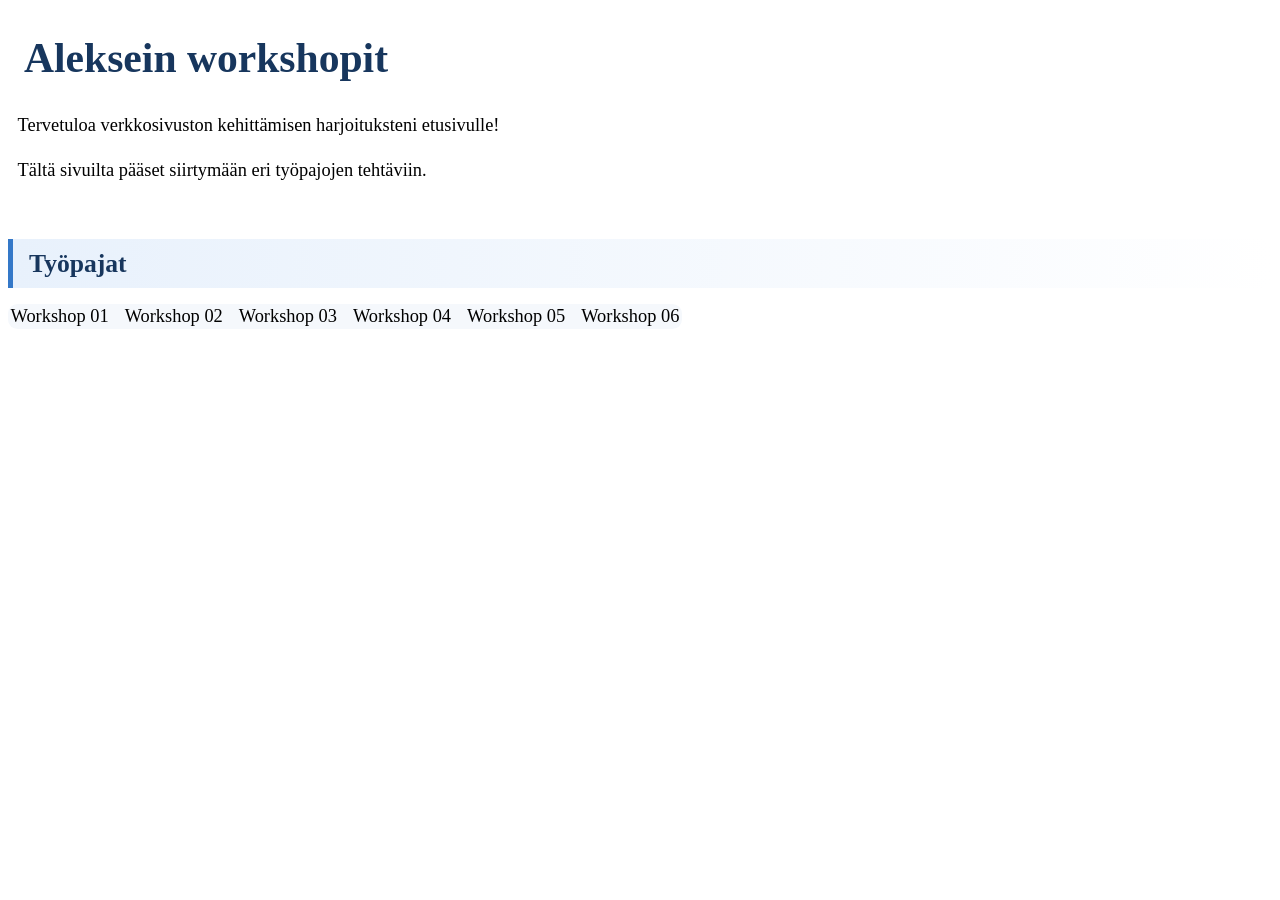
<file: index.html>
<!DOCTYPE html>
<html lang="fi">
<head>
    <meta charset="UTF-8">
    <meta name="viewport" content="width=device-width, initial-scale=1.0">
    <title>Aleksein | Workshopit</title>
    <link rel="icon" type="image/png" href="/img/favicon.png">
    <link rel="stylesheet" href="style.css">
</head>
<body>
    <h1>Aleksein workshopit</h1>
    <p>Tervetuloa verkkosivuston kehittämisen harjoituksteni etusivulle!</p>
    <p>Tältä sivuilta pääset siirtymään eri työpajojen tehtäviin.</p>
    <br>
    <h2>Työpajat</h2>
    <ul>
        <li><a href="/websivusto_kehittaminen_syksy2026/WS_01/index.html">Workshop 01</a></li>
        <li><a href="/websivusto_kehittaminen_syksy2026/WS_02/index.html">Workshop 02</a></li>
        <li><a href="/websivusto_kehittaminen_syksy2026/WS_03/index.html">Workshop 03</a></li>
        <li><a href="/websivusto_kehittaminen_syksy2026/WS_04/index.html">Workshop 04</a></li>
        <li><a href="/websivusto_kehittaminen_syksy2026/WS_05">Workshop 05</a></li>
        <li><a href="/websivusto_kehittaminen_syksy2026/WS_06">Workshop 06</a></li>
    </ul>
</body>
</html>
</file>
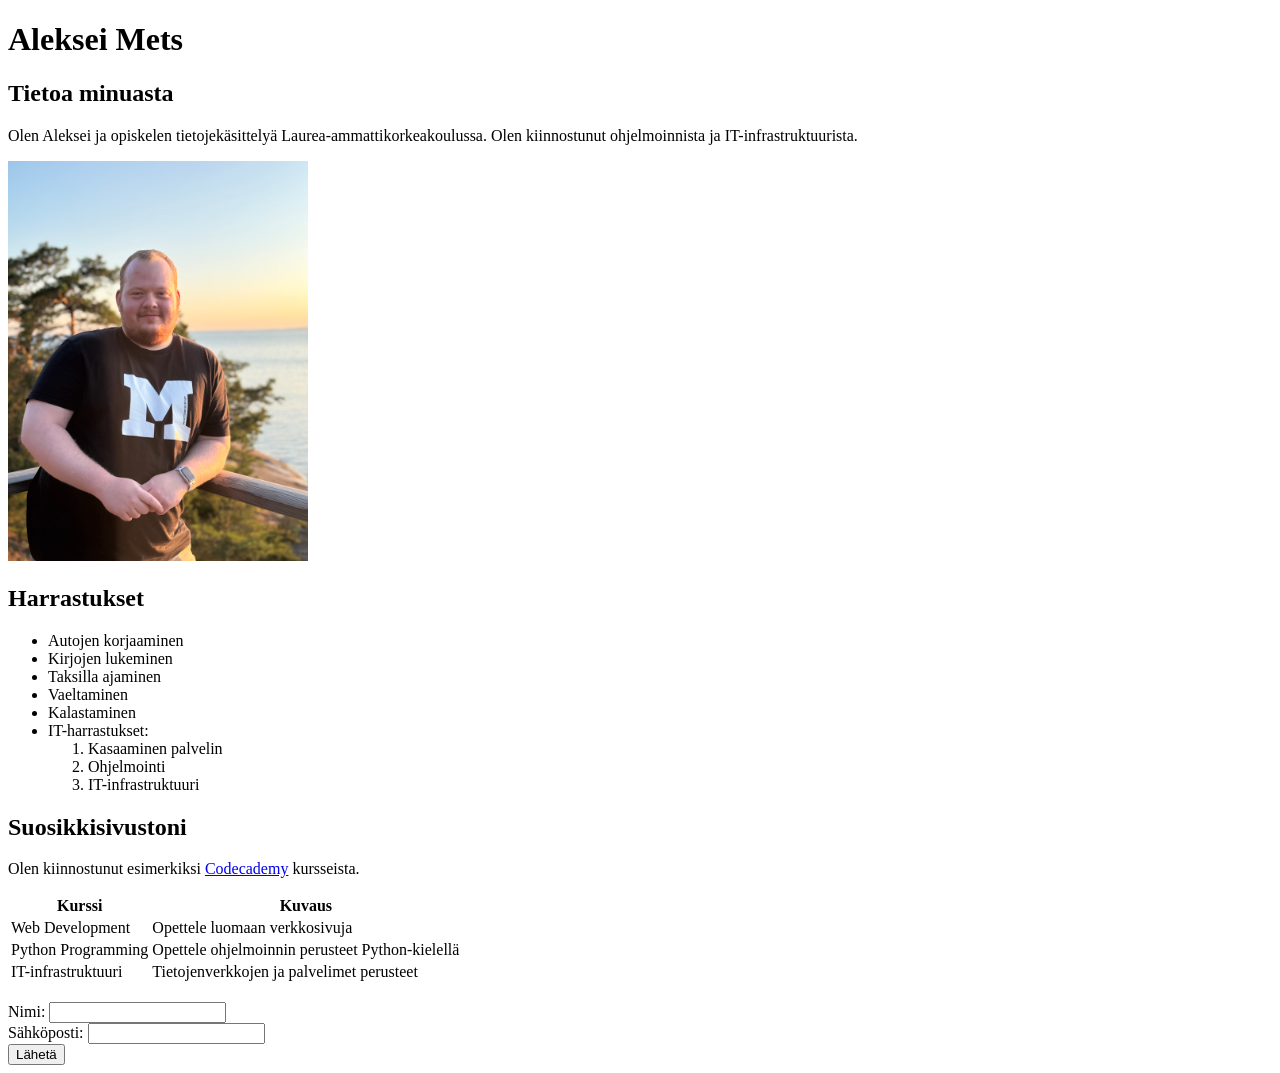
<file: WS_01/index.html>
<!DOCTYPE html>
<html lang="fi">
<head>
    <meta charset="UTF-8">
    <meta name="viewport" content="width=device-width, initial-scale=1.0">
    <title>Aleksei | Verkkoprojektit</title>
    <link rel="icon" type="image/png" href="../img/favicon.png">
</head>
<body>
    <h1>Aleksei Mets</h1>
    <h2>Tietoa minuasta</h2>
    <p>Olen Aleksei ja opiskelen tietojekäsittelyä Laurea-ammattikorkeakoulussa. Olen kiinnostunut ohjelmoinnista ja IT-infrastruktuurista.</p>
    <img src="../img/aboutme.jpg" alt="Kuva minusta" width="300">
    <h2>Harrastukset</h2>
    <ul>
        <li>Autojen korjaaminen</li>
        <li>Kirjojen lukeminen</li>
        <li>Taksilla ajaminen</li>
        <li>Vaeltaminen</li>
        <li>Kalastaminen</li>
        <li>IT-harrastukset:</li>
        <ol>
            <li>Kasaaminen palvelin</li>
            <li>Ohjelmointi</li>
            <li>IT-infrastruktuuri</li>
        </ol>
    </ul>

    <h2>Suosikkisivustoni</h2>
    <p>Olen kiinnostunut esimerkiksi <a href="https://www.codecademy.com/">Codecademy</a> kursseista.</p>

    <table>
        <tr>
            <th>Kurssi</th>
            <th>Kuvaus</th>
        </tr>
        <tr>
            <td>Web Development</td>
            <td>Opettele luomaan verkkosivuja</td>
        </tr>
        <tr>
            <td>Python Programming</td>
            <td>Opettele ohjelmoinnin perusteet Python-kielellä</td>
        </tr>
        <tr>
            <td>IT-infrastruktuuri</td>
            <td>Tietojenverkkojen ja palvelimet perusteet</td>
        </tr>
    </table>
    <br>
    <form>
        <label for="name">Nimi:</label>
        <input type="text" id="name" name="name">
        <br>
        <label for="email">Sähköposti:</label>
        <input type="email" id="email" name="email" pattern="[a-z0-9._%+-]+@[a-z0-9.-]+\.[a-z]{2,}$" title="Syötä sähköpostiosoite" required>
        <br>
        <input type="submit" value="Lähetä">
    </form>
</body>
</html>
</file>
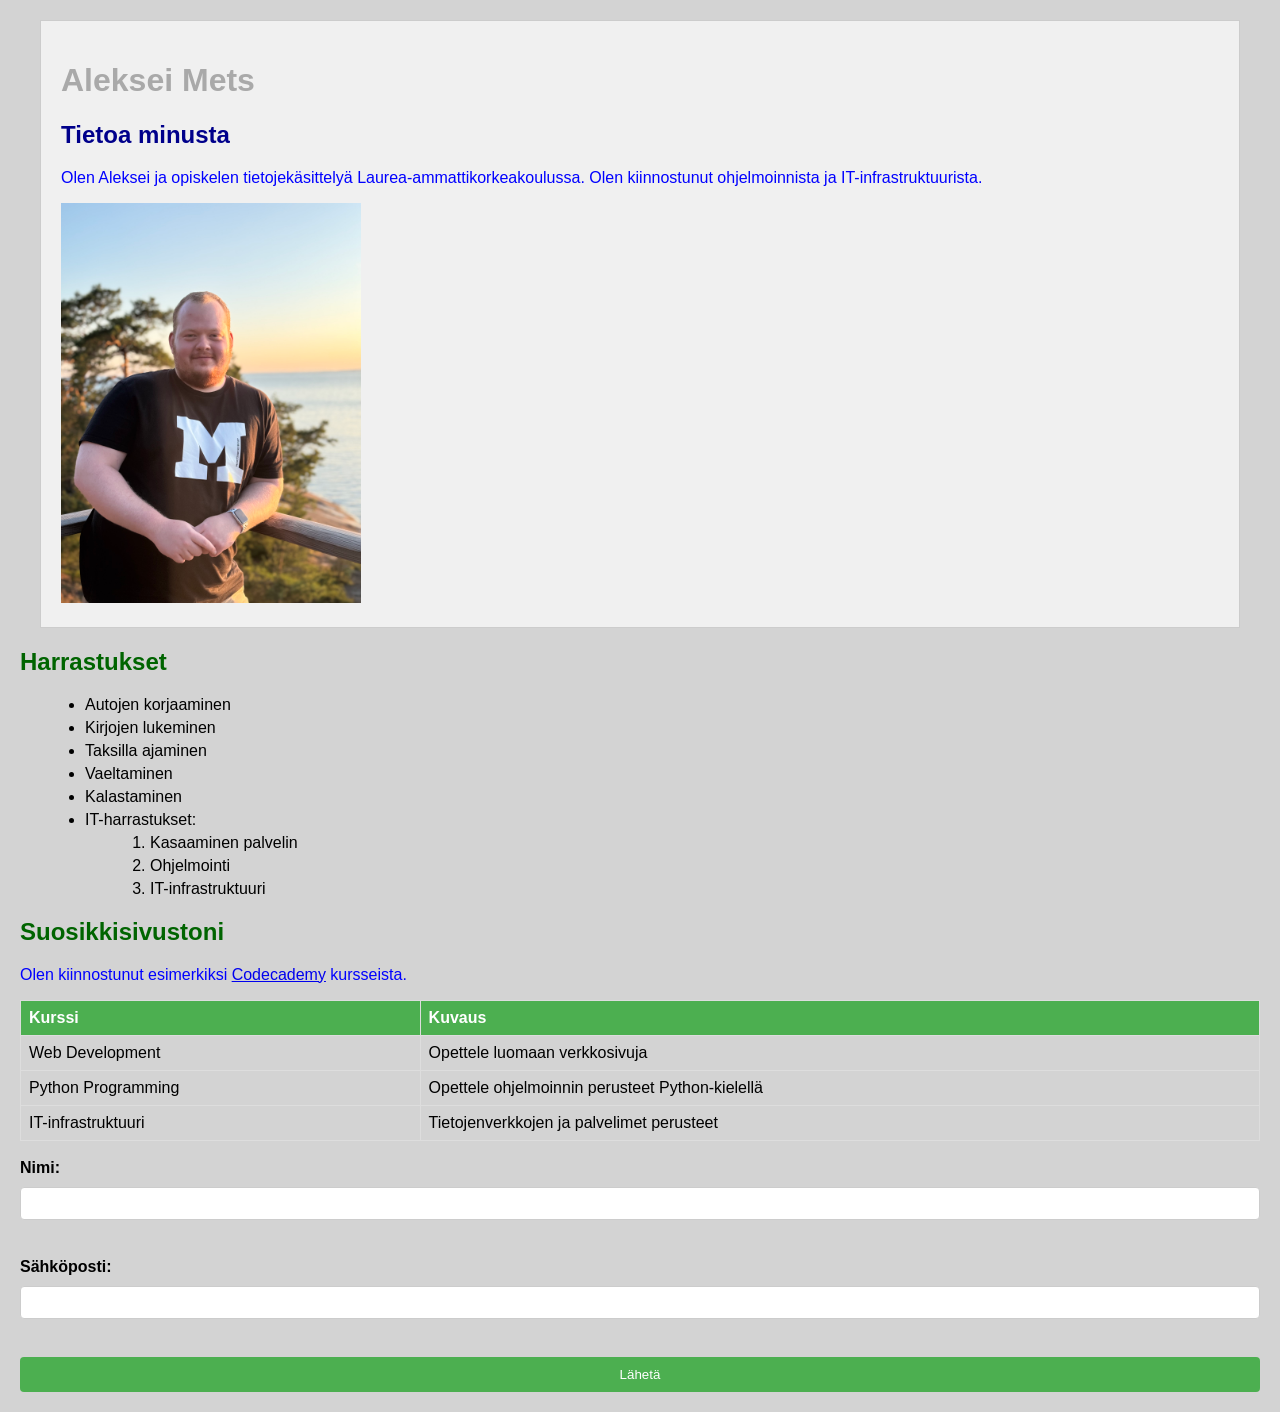
<file: WS_02/index.html>
<!DOCTYPE html>
<html lang="fi">
<head>
    <meta charset="UTF-8">
    <meta name="viewport" content="width=device-width, initial-scale=1.0">
    <title>Aleksei | Verkkoprojektit</title>
    <link rel="icon" type="image/png" href="../img/favicon.png">
    <link rel="stylesheet" href="style.css"> <!-- CSS-tiedosto -->
    <style>
        body {
            font-family: Arial, sans-serif;
            margin: 20px;
            background-color: lightgray;
        }
        h1 {
            color: darkgray;
            font-size: 2em;
        }
        h2 {
            color: darkgreen;
        }
        p {
            font-size: 16px;
            color: blue;
        }
        ul, ol {
            margin-left: 25px;
        }
        li {
            margin-bottom: 5px;
        }
        </style>
</head>
<body>
    <div class="content-box">
        <h1>Aleksei Mets</h1>
        <h2 style="color: darkblue">Tietoa minusta</h2> <!-- Inline CSS lisätty otsikon värin muuttamiseksi -->
        <p>Olen Aleksei ja opiskelen tietojekäsittelyä Laurea-ammattikorkeakoulussa. Olen kiinnostunut ohjelmoinnista ja IT-infrastruktuurista.</p>
        <img src="../img/aboutme.jpg" alt="Kuva minusta" width="300">
    </div>
    <h2>Harrastukset</h2>
    <ul>
        <li>Autojen korjaaminen</li>
        <li>Kirjojen lukeminen</li>
        <li>Taksilla ajaminen</li>
        <li>Vaeltaminen</li>
        <li>Kalastaminen</li>
        <li>IT-harrastukset:</li>
        <ol>
            <li>Kasaaminen palvelin</li>
            <li>Ohjelmointi</li>
            <li>IT-infrastruktuuri</li>
        </ol>
    </ul>

    <h2>Suosikkisivustoni</h2>
    <p>Olen kiinnostunut esimerkiksi <a href="https://www.codecademy.com/">Codecademy</a> kursseista.</p>

    <table>
        <tr>
            <th>Kurssi</th>
            <th class="kuvaus">Kuvaus</th>
        </tr>
        <tr>
            <td>Web Development</td>
            <td>Opettele luomaan verkkosivuja</td>
        </tr>
        <tr>
            <td>Python Programming</td>
            <td>Opettele ohjelmoinnin perusteet Python-kielellä</td>
        </tr>
        <tr>
            <td>IT-infrastruktuuri</td>
            <td>Tietojenverkkojen ja palvelimet perusteet</td>
        </tr>
    </table>
    <br>
    <form>
        <label for="name">Nimi:</label>
        <input type="text" id="name" name="name">
        <br>
        <label for="email">Sähköposti:</label>
        <input type="email" id="email" name="email" pattern="[a-z0-9._%+-]+@[a-z0-9.-]+\.[a-z]{2,}$" title="Syötä sähköpostiosoite" required>
        <br>
        <input type="submit" value="Lähetä">
    </form>
</body>
</html>
</file>
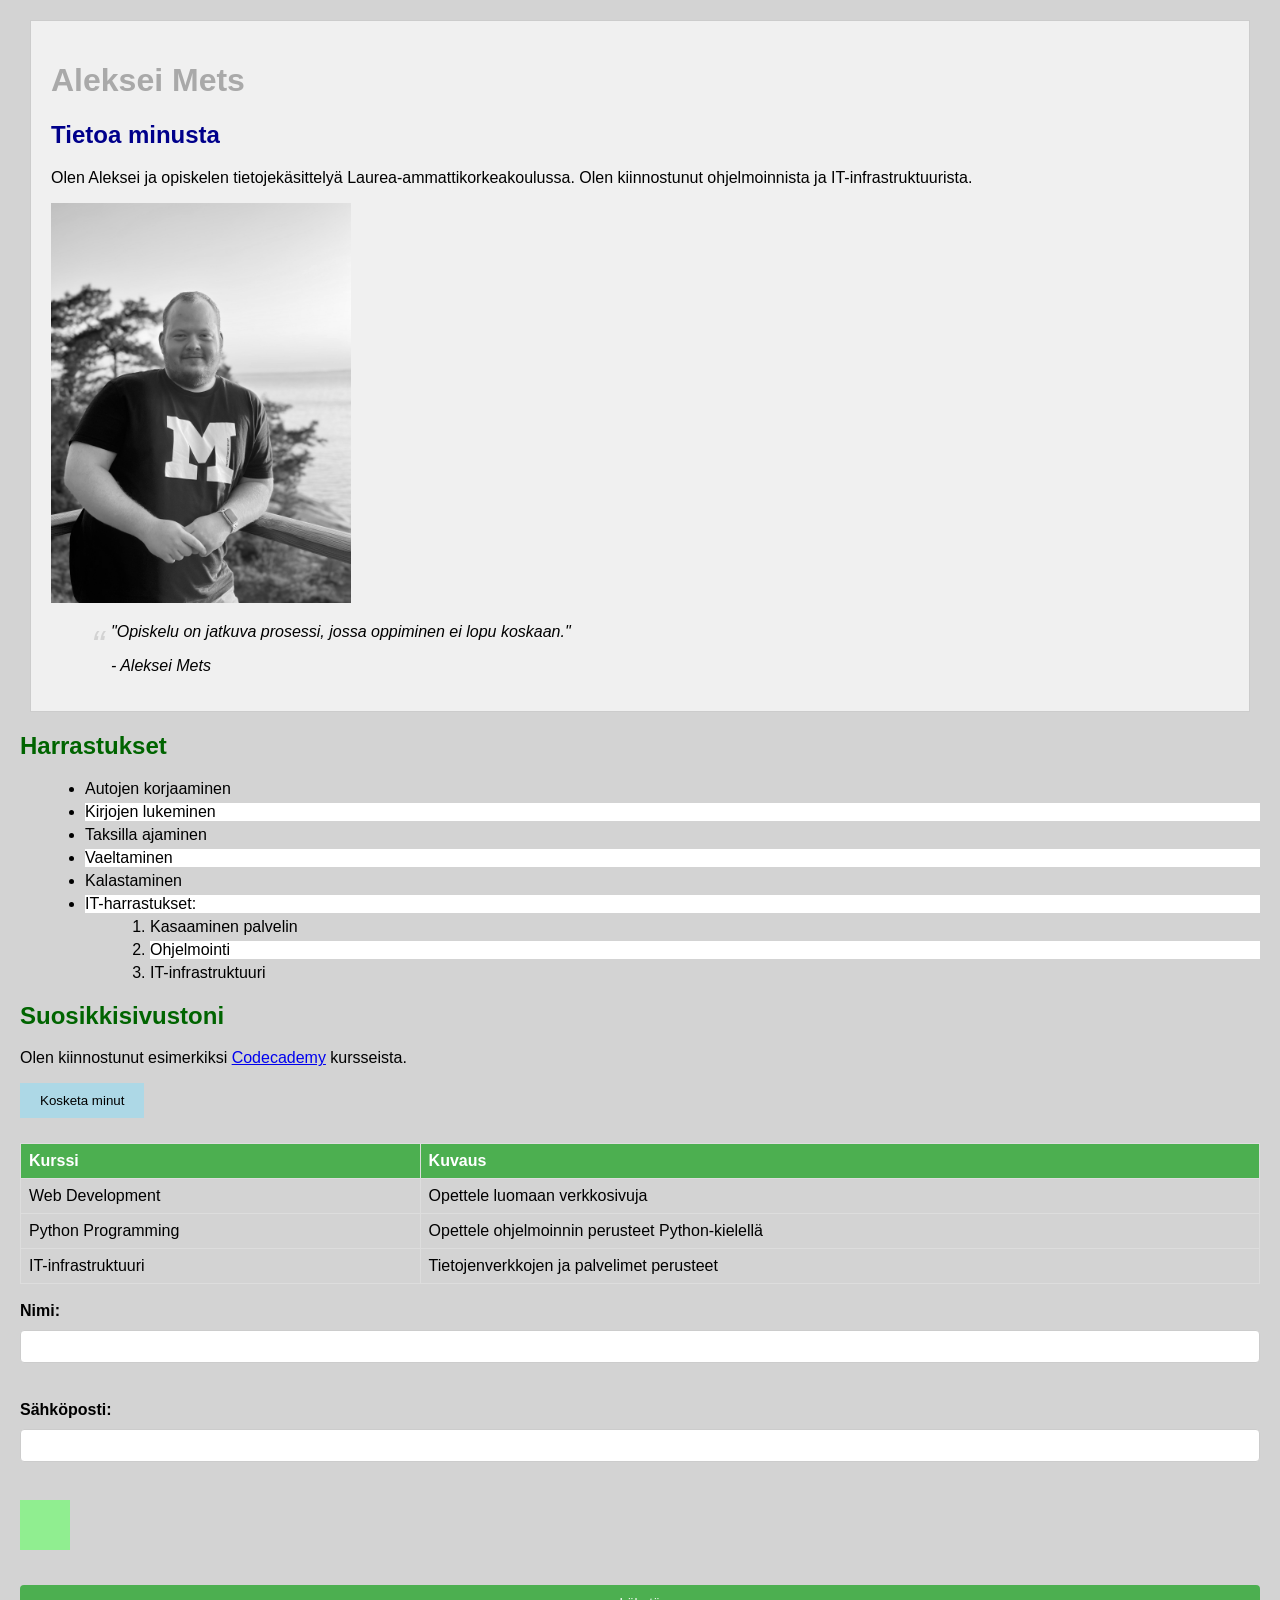
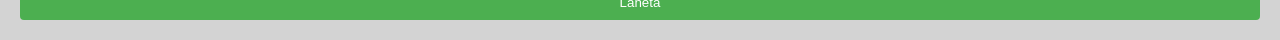
<file: WS_03/index.html>
<!DOCTYPE html>
<html lang="fi">
<head>
    <meta charset="UTF-8">
    <meta name="viewport" content="width=device-width, initial-scale=1.0">
    <title>Aleksei | Verkkoprojektit</title>
    <link rel="icon" type="image/png" href="../img/favicon.png">
    <link rel="stylesheet" href="style.css"> <!-- CSS-tiedosto -->
    <style>
        body {
            font-family: Arial, sans-serif;
            margin: 20px;
            background-color: lightgray;
        }
        h1 {
            color: darkgray;
            font-size: 2em;
        }
        h2 {
            color: darkgreen;
        }
        ul, ol {
            margin-left: 25px;
        }
        li {
            margin-bottom: 5px;
        }
        /* Lisätty CSS-luokka sisältölaatikolle */
        .content-box {
            padding: 20px;
            margin: 10px;
            background-color: #f0f0f0;
            border: 1px solid #ccc;
        }
        /* Lisätty CSS-transition */
        .transition-button {
            background-color: lightblue;
            padding: 10px 20px;
            border: none;
            cursor: pointer;
            transition: background-color 0.3s ease;
            margin-bottom: 25px;
        }
        .transition-button:hover {
            background-color: lightcoral;
        }
        /*Lisätty CSS-animaatio*/
        .animation-box { 
            width: 50px;
            height: 50px;
            background-color: lightgreen;
            position: relative;
            animation: move 2s infinite alternate;
            margin-bottom: 25px;
        }
        @keyframes move {
            from { left: 0; }
            to { left: 97%; }
        }
        /* Lisätty CSS Pseudo-elementit */
        .pseudo-list li:nth-child(odd) {
            background-color: lightgray;
        }
        .pseudo-list li:nth-child(even) {
            background-color: white;
        }
        /* Lisätty CSS-kuvan filtteri */
        .filter-image {
            filter: grayscale(100%);
            transition: filter 0.3s ease;
        }
        .filter-image:hover {
            filter: grayscale(0%);
        }
        /* Lisätty CSS-quote-elementti */
        .quote {
            position:relative;
            padding-left: 20px;
            font-style: italic;
        }
        .quote::before {
            content: "“";
            font-size: 40px;
            position: absolute;
            left: 0;
            top: 0;
            color: lightgray;
        }
    </style>
</head>
<body>
    <div class="content-box">
        <h1>Aleksei Mets</h1>
        <h2 style="color: darkblue">Tietoa minusta</h2> <!-- Inline CSS lisätty otsikon värin muuttamiseksi -->
        <p>Olen Aleksei ja opiskelen tietojekäsittelyä Laurea-ammattikorkeakoulussa. Olen kiinnostunut ohjelmoinnista ja IT-infrastruktuurista.</p>
        <img src="../img/aboutme.jpg" alt="Kuva minusta" width="300" class="filter-image"> <!-- Lisätty kuvan suodatin -->
        <blockquote class="quote"> <!-- Lisätty quote-elementti -->
            <p>"Opiskelu on jatkuva prosessi, jossa oppiminen ei lopu koskaan."</p>
            <cite>- Aleksei Mets</cite>
        </blockquote>
    </div>
    <h2>Harrastukset</h2>
    <ul class="pseudo-list">
        <li>Autojen korjaaminen</li>
        <li>Kirjojen lukeminen</li>
        <li>Taksilla ajaminen</li>
        <li>Vaeltaminen</li>
        <li>Kalastaminen</li>
        <li>IT-harrastukset:</li>
            <ol>
                <li>Kasaaminen palvelin</li>
                <li>Ohjelmointi</li>
                <li>IT-infrastruktuuri</li>
            </ol>
        
    </ul>

    <h2>Suosikkisivustoni</h2>
    <p class="suosikki">Olen kiinnostunut esimerkiksi <a href="https://www.codecademy.com/">Codecademy</a> kursseista.</p>
    <button class="transition-button">Kosketa minut</button> 
    <table>
        <tr>
            <th>Kurssi</th>
            <th class="kuvaus">Kuvaus</th>
        </tr>
        <tr>
            <td>Web Development</td>
            <td>Opettele luomaan verkkosivuja</td>
        </tr>
        <tr>
            <td>Python Programming</td>
            <td>Opettele ohjelmoinnin perusteet Python-kielellä</td>
        </tr>
        <tr>
            <td>IT-infrastruktuuri</td>
            <td>Tietojenverkkojen ja palvelimet perusteet</td>
        </tr>
    </table>
    <br>
    <form>
        <label for="name">Nimi:</label>
        <input type="text" id="name" name="name">
        <br>
        <label for="email">Sähköposti:</label>
        <input type="email" id="email" name="email" pattern="[a-z0-9._%+-]+@[a-z0-9.-]+\.[a-z]{2,}$" title="Syötä sähköpostiosoite" required>
        <br>
        <div class="animation-box"></div>
        <input type="submit" value="Lähetä">
    </form>
</body>
</html>
</file>
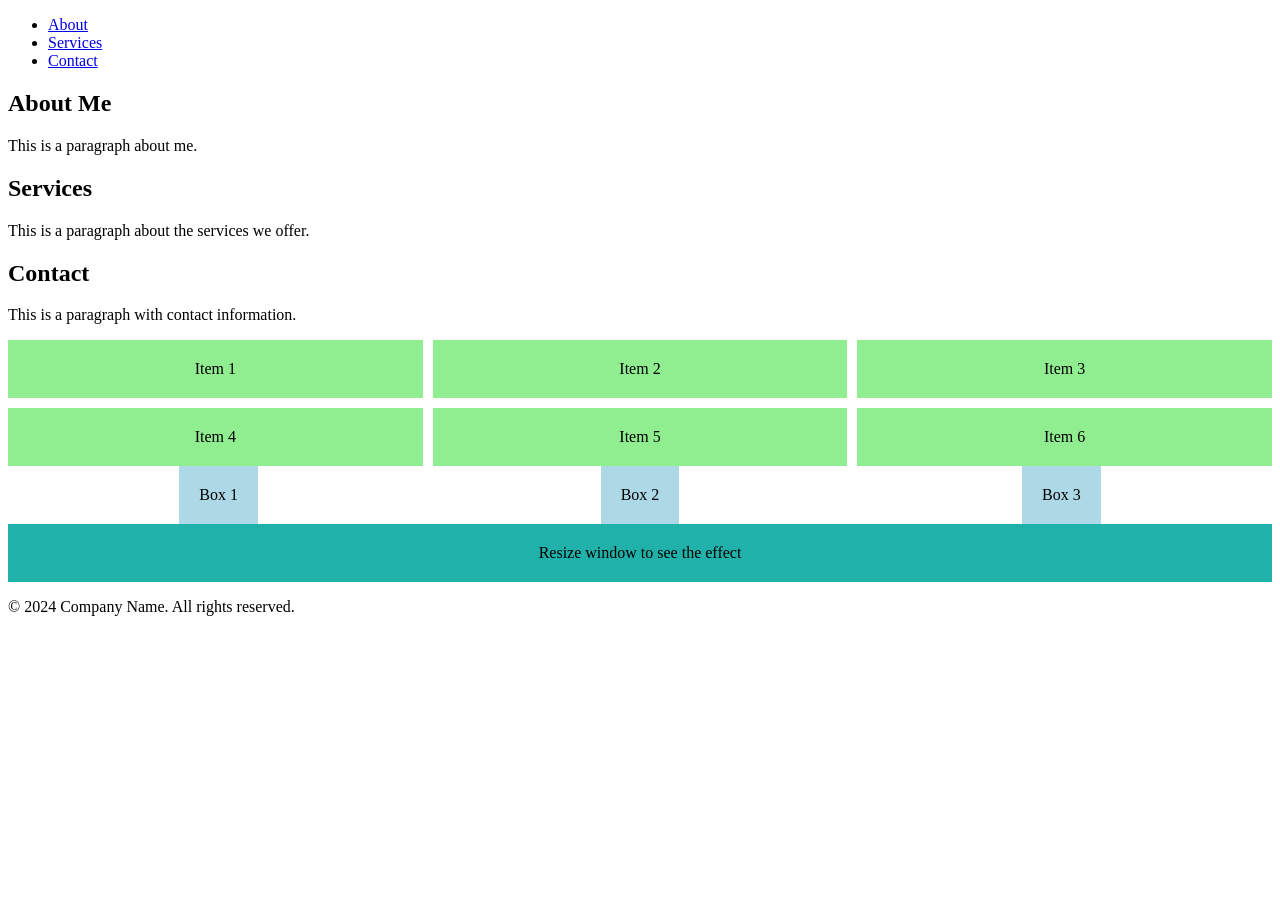
<file: WS_04/index.html>
<!DOCTYPE html>
<html lang="en">
<head>
    <meta charset="UTF-8">
    <meta name="viewport" content="width=device-width, initial-scale=1.0">
    <link rel="stylesheet" href="style.css">
    <title>Page Layout</title>
</head>
<body>
    <header>
        <nav>
            <ul>
                <li><a href="#about">About</a></li>
                <li><a href="#services">Services</a></li>
                <li><a href="#contact">Contact</a></li>
            </ul>
        </nav>
    </header>
    <main>
        <section id="about">
            <h1>About Me</h1>
            <p>This is a paragraph about me.</p>
        </section>
        <section id="services">
            <h1>Services</h1>
            <p>This is a paragraph about the services we offer.</p>
        </section>
        <section id="contact">
            <h1>Contact</h1>
            <p>This is a paragraph with contact information.</p>
        </section>
    </main>
    <div class="grid-container">
        <div class="grid-item">Item 1</div>
        <div class="grid-item">Item 2</div>
        <div class="grid-item">Item 3</div>
        <div class="grid-item">Item 4</div>
        <div class="grid-item">Item 5</div>
        <div class="grid-item">Item 6</div>
    </div>
    <div class="flex-container">
        <div class="box">Box 1</div>
        <div class="box">Box 2</div>
        <div class="box">Box 3</div>
    </div>
    <div class="responsive-box">Resize window to see the effect</div>
    <footer>
        <p>&copy; 2024 Company Name. All rights reserved.</p>
    </footer>
</body>
</html>
</file>
<file: style.css>
ul {
	display: flex;
	flex-wrap: wrap;
	gap: 0.5rem 1rem;
	list-style: none;
	width: fit-content;
	max-width: 100%;
	box-sizing: border-box;
	padding: 2px 2.5px;
	margin: 1px 0;
	border: 10px;
	border-radius: 0.6rem;
	background-color: #f5f8fc;
}

li {
	margin: 0;
	font-size: 1.15rem;
}

a {
	text-decoration: none;
	color: inherit;
}

h2 {
	margin: 1rem 0 1rem;
	padding: 0.6rem 1rem;
	font-size: 1.6rem;
	color: #17365d;
	background: linear-gradient(90deg, #e8f1fc, #fff);
	border-left: 5px solid #3478c8;
	border-radius: 0 0.6rem 0.6rem 0;
}
h1 {
	margin: 1.5rem 0 1rem;
	padding: 0.6rem 1rem;
	font-size: 2.6rem;
	color: #17365d;
}

p {
    margin: 1.5rem 0;
    padding-left: 0.6rem;
    font-size: 1.15rem;
}

li {
	border-radius: 0.4rem;
	transition: background-color 0.2s, color 0.2s, transform 0.2s;
}

li:hover {
	color: #17365d;
	background-color: #dcecff;
	box-shadow: 0 0 0.8rem rgba(52, 120, 200, 0.55);
	transform: scale(1.05);
}
</file>
<file: WS_02/style.css>
.content-box {
    padding: 20px;
    margin: 20px;
    background-color: #f0f0f0;
    border: 1px solid #ccc;
}
table {
    width: 100%;
    border-collapse: collapse;
}
th, td {
    border: 1px solid #ddd;
    padding: 8px;
    text-align: left;
}
th {
    background-color: #4CAF50;
    color: white;
}
form {
    display: flex;
    flex-direction: column;
    gap: 10px;
}

label {
    font-weight: bold;
}

input[type="text"], input[type="email"] {
    padding: 8px;
    border: 1px solid #ccc;
    border-radius: 4px;
}

input[type="submit"] {
    background-color: #4CAF50;
    color: white;
    padding: 10px;
    border: none;
    border-radius: 4px;
    cursor: pointer;
}

input[type="submit"]:hover {
    background-color: #45a049;
}
</file>
<file: WS_03/style.css>
table {
    width: 100%;
    border-collapse: collapse;
}
th, td {
    border: 1px solid #ddd;
    padding: 8px;
    text-align: left;
}
th {
    background-color: #4CAF50;
    color: white;
}
form {
    display: flex;
    flex-direction: column;
    gap: 10px;
}

label {
    font-weight: bold;
}

input[type="text"], input[type="email"] {
    padding: 8px;
    border: 1px solid #ccc;
    border-radius: 4px;
}

input[type="submit"] {
    background-color: #4CAF50;
    color: white;
    padding: 10px;
    border: none;
    border-radius: 4px;
    cursor: pointer;
}

input[type="submit"]:hover {
    background-color: #45a049;
}
</file>
<file: WS_04/style.css>
.grid-container {
    display: grid;
    grid-template-columns: repeat(3, 1fr);
    grid-gap: 10px;
}
.grid-item {
    background-color: lightgreen;
    padding: 20px;
    text-align: center;
}
.flex-container {
    display: flex;
    justify-content: space-around;
    align-items: center;
}
.box {
    background-color: lightblue;
    padding: 20px;
    text-align: center;
}
.responsive-box {
    padding: 20px;
    text-align: center;
}
@media (max-width: 600px) {
    .responsive-box {
        background-color: lightcoral;
    }
}
@media (min-width: 601px) {
    .responsive-box {
        background-color: lightseagreen;
    }
}
</file>
